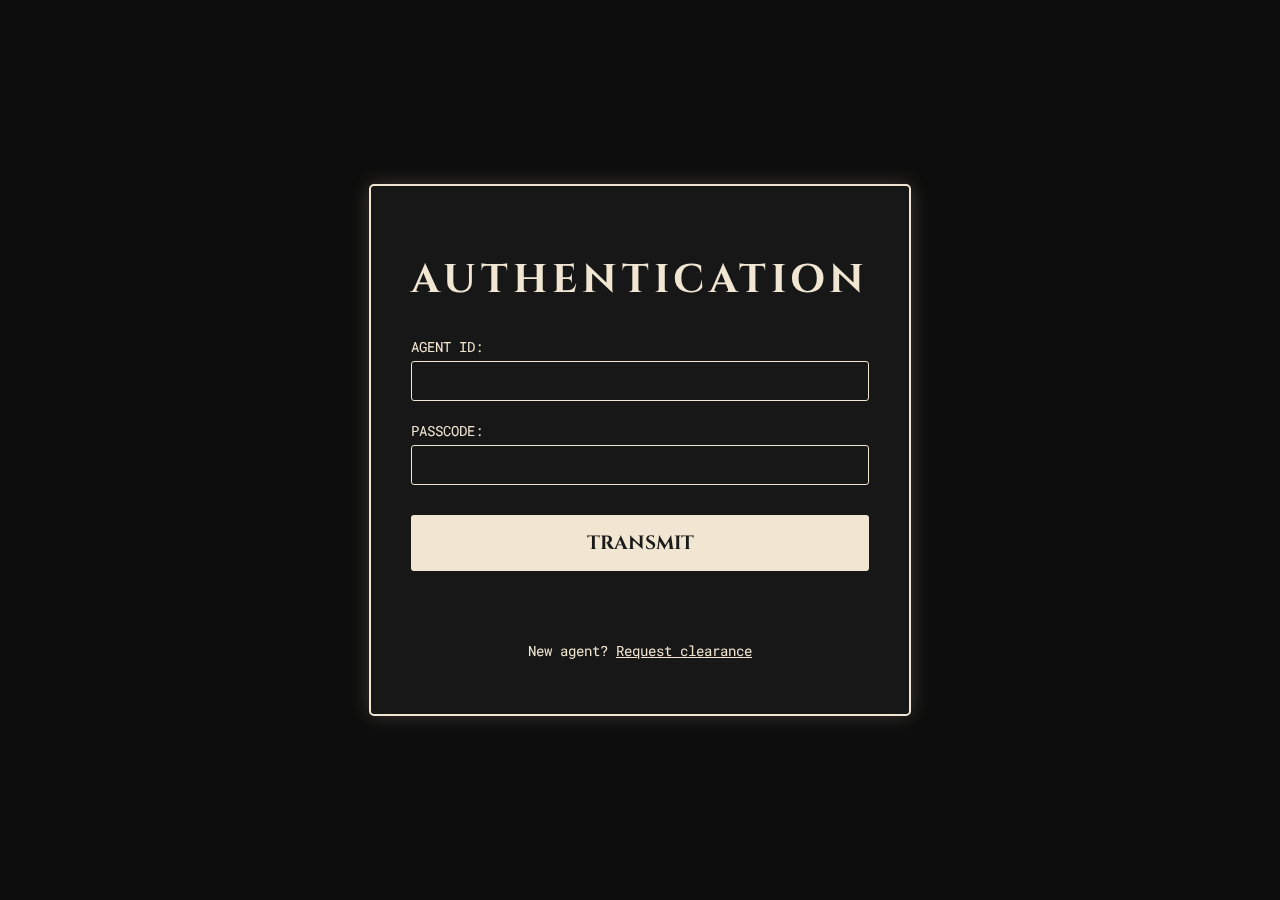
<file: index.html>
<!DOCTYPE html>
<html lang="en">

<head>
    <meta charset="UTF-8">
    <meta name="viewport" content="width=device-width, initial-scale=1.0">
    <title>Vintage Login</title>
    <link rel="stylesheet" href="./css/styles.css">
    <link rel="stylesheet" href="./css/index.css">

    <link href="https://fonts.googleapis.com/css2?family=Cinzel:wght@400;700&family=Roboto+Mono&display=swap"
        rel="stylesheet">
</head>

<body>
    <div class="overlay"></div>
    <div class="login-container">
        <h1 class="title">AUTHENTICATION</h1>
        <form id="login-form">
            <div class="input-group">
                <label for="username">AGENT ID:</label>
                <input type="text" id="username" name="username" required>
            </div>
            <div class="input-group">
                <label for="password">PASSCODE:</label>
                <input type="password" id="password" name="password" required>
            </div>
            <button type="submit" id="login-button">TRANSMIT</button>
        </form>
        <p class="message" id="message"></p>
        <p class="redirect-text">New agent? <a href="signup.html">Request clearance</a></p>
    </div>
    <script src="./js/auth.js"></script>
    <script src="./js/index.js"></script>
</body>

</html>
</file>
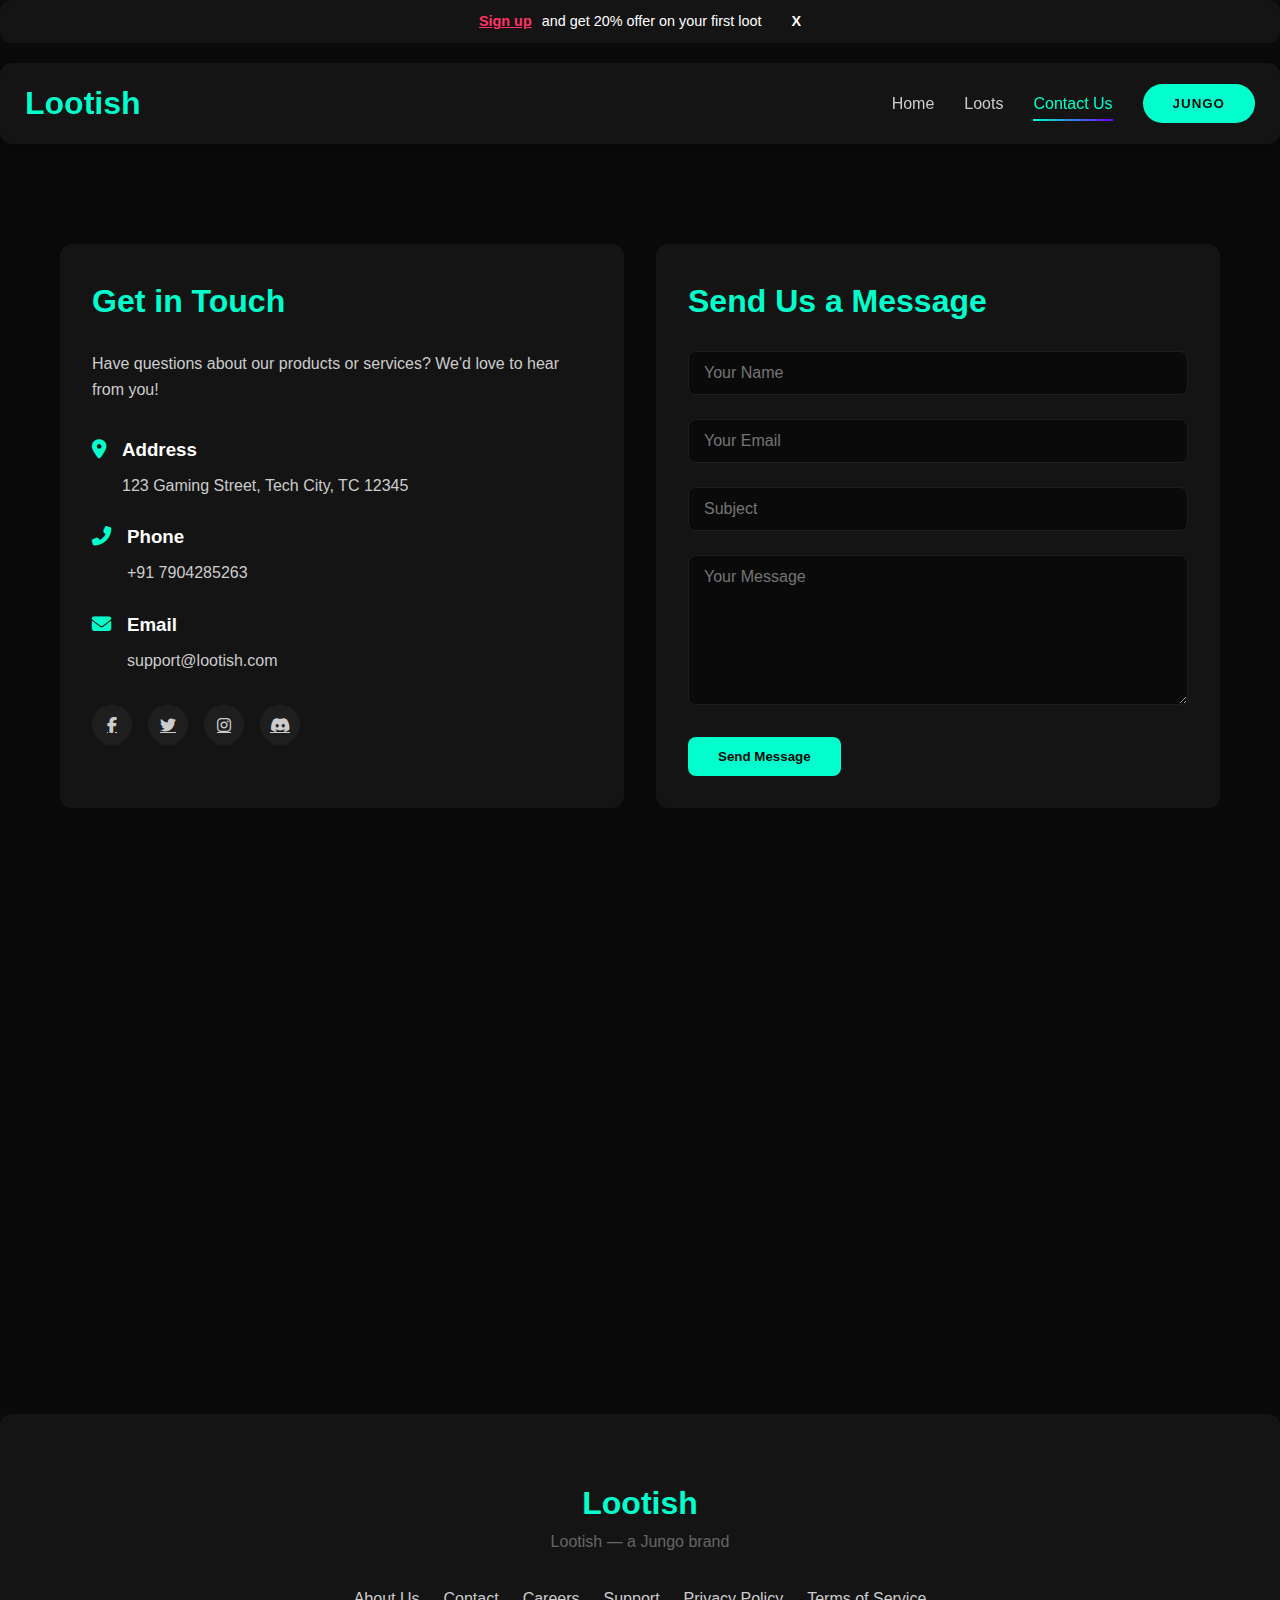
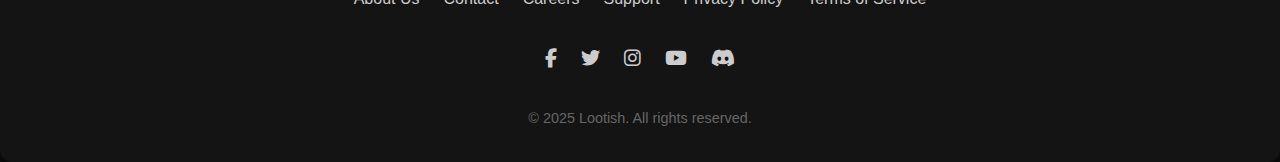
<file: contact.html>
<!DOCTYPE html>
<html lang="en">
<head>
    <meta charset="UTF-8">
    <meta name="viewport" content="width=device-width, initial-scale=1.0">
    <title>Contact Us - Lootish</title>
    <link rel="stylesheet" href="https://cdnjs.cloudflare.com/ajax/libs/font-awesome/6.4.0/css/all.min.css">
    <link rel="stylesheet" href="./css/contact.css">
</head>
<body>
    <!-- Top Banner -->
    <div class="top-banner">
        <div class="container">
            <div class="offer-banner">
                <a href="./index.html">Sign up</a>
                <span>and get 20% offer on your first loot</span>
                <span class="close-banner">X</span>
            </div>
        </div>
    </div>

    <!-- Main Header -->
    <header class="main-header">
        <h1 class="logo">Lootish</h1>
        <nav class="main-nav">
            <a href="./home.html">Home</a>
            <a href="./gear.html">Loots</a>
            <a href="./contact.html" class="active">Contact Us</a>
            <button class="btn jungo-btn" onclick="window.location.href='https://mikelokinz.github.io/Juego/index.html'">Jungo</button>
        </nav>
    </header>

    <!-- Main Content -->
    <main class="contact-main">
        <section class="contact-section">
            <div class="contact-container">
                <div class="contact-info">
                    <h2>Get in Touch</h2>
                    <p>Have questions about our products or services? We'd love to hear from you!</p>
                    
                    <div class="info-item">
                        <i class="fas fa-map-marker-alt"></i>
                        <div>
                            <h3>Address</h3>
                            <p>123 Gaming Street, Tech City, TC 12345</p>
                        </div>
                    </div>
                    
                    <div class="info-item">
                        <i class="fas fa-phone-alt"></i>
                        <div>
                            <h3>Phone</h3>
                            <p>+91 7904285263</p>
                        </div>
                    </div>
                    
                    <div class="info-item">
                        <i class="fas fa-envelope"></i>
                        <div>
                            <h3>Email</h3>
                            <p>support@lootish.com</p>
                        </div>
                    </div>
                    
                    <div class="social-links">
                        <a href="#"><i class="fab fa-facebook-f"></i></a>
                        <a href="#"><i class="fab fa-twitter"></i></a>
                        <a href="https://www.instagram.com/franklin.michaeljohn"><i class="fab fa-instagram"></i></a>
                        <a href="#"><i class="fab fa-discord"></i></a>
                    </div>
                </div>
                
                <div class="contact-form">
                    <h2>Send Us a Message</h2>
                    <form id="contactForm">
                        <div class="form-group">
                            <input type="text" id="name" name="name" placeholder="Your Name" required>
                        </div>
                        <div class="form-group">
                            <input type="email" id="email" name="email" placeholder="Your Email" required>
                        </div>
                        <div class="form-group">
                            <input type="text" id="subject" name="subject" placeholder="Subject" required>
                        </div>
                        <div class="form-group">
                            <textarea id="message" name="message" placeholder="Your Message" rows="5" required></textarea>
                        </div>
                        <button type="submit" class="submit-btn">Send Message</button>
                    </form>
                </div>
            </div>
        </section>
        
        <section class="map-section">
            <iframe src="https://www.google.com/maps/embed?pb=!1m18!1m12!1m3!1d3022.215573813722!2d-73.98784492416466!3d40.74844097138989!2m3!1f0!2f0!3f0!3m2!1i1024!2i768!4f13.1!3m3!1m2!1s0x89c259a9b3117469%3A0xd134e199a405a163!2sEmpire%20State%20Building!5e0!3m2!1sen!2sus!4v1689875206789!5m2!1sen!2sus" 
                    width="100%" height="450" style="border:0;" allowfullscreen="" loading="lazy" referrerpolicy="no-referrer-when-downgrade"></iframe>
        </section>
    </main>

    <!-- Footer -->
    <footer class="main-footer">
        <div class="container">
            <div class="footer-content">
                <h2 class="logo">Lootish</h2>
                <p class="tagline">Lootish — a Jungo brand</p>

                <div class="footer-links">
                    <a href="#">About Us</a>
                    <a href="#">Contact</a>
                    <a href="#">Careers</a>
                    <a href="#">Support</a>
                    <a href="#">Privacy Policy</a>
                    <a href="#">Terms of Service</a>
                </div>

                <div class="social-icons">
                    <a href="#"><i class="fab fa-facebook-f"></i></a>
                    <a href="#"><i class="fab fa-twitter"></i></a>
                    <a href="https://www.instagram.com/franklin.michaeljohn"><i class="fab fa-instagram"></i></a>
                    <a href="#"><i class="fab fa-youtube"></i></a>
                    <a href="#"><i class="fab fa-discord"></i></a>
                </div>

                <p class="copyright">© 2025 Lootish. All rights reserved.</p>
            </div>
        </div>
    </footer>

    <script src="./js/contact.js"></script>
</body>
</html>
</file>
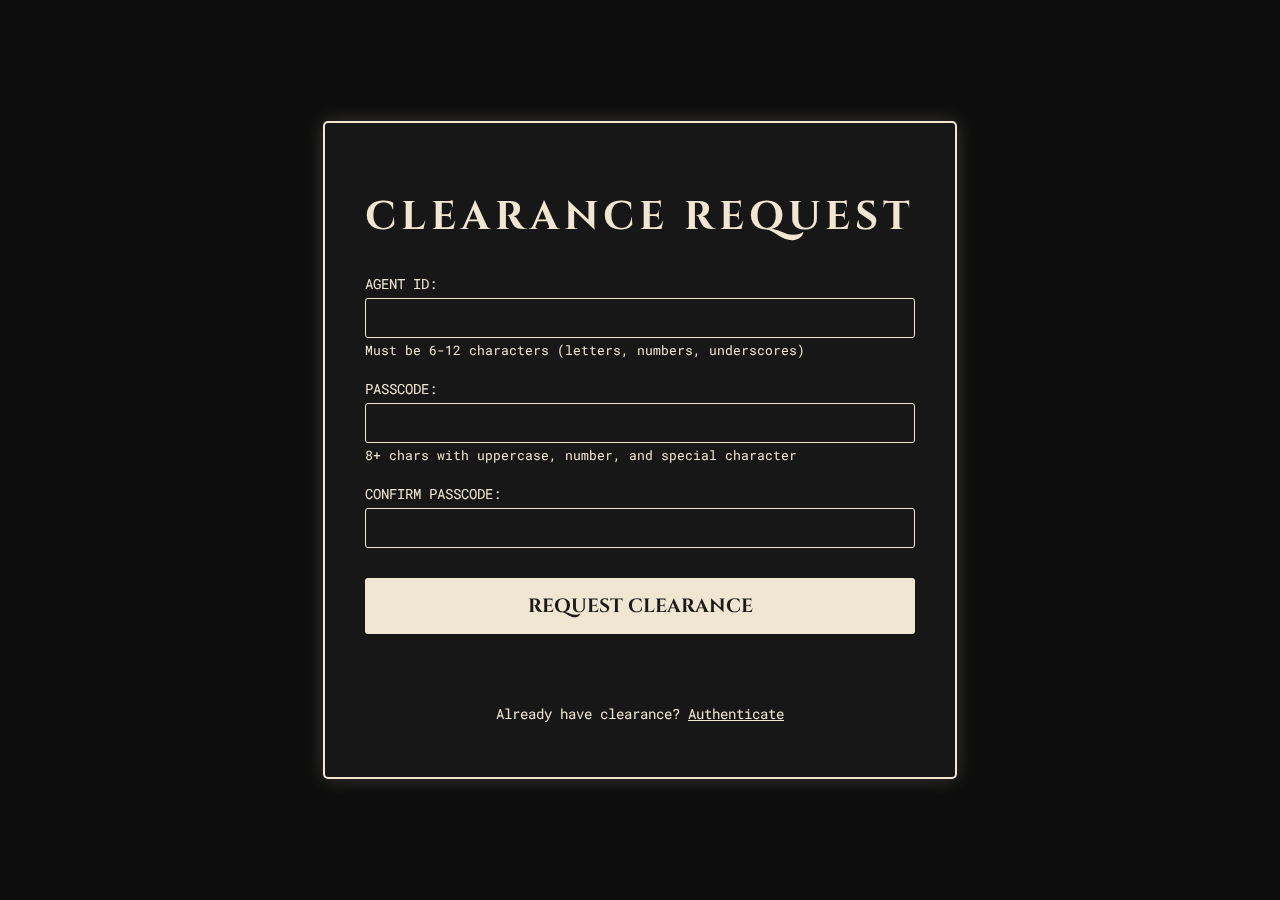
<file: signup.html>
<!DOCTYPE html>
<html lang="en">
<head>
    <meta charset="UTF-8">
    <meta name="viewport" content="width=device-width, initial-scale=1.0">
    <title>Agent Registration</title>
    <link rel="stylesheet" href="./css/styles.css">
    <link rel="stylesheet" href="./css/signup.css">
    <link href="https://fonts.googleapis.com/css2?family=Cinzel:wght@400;700&family=Roboto+Mono&display=swap" rel="stylesheet">
</head>
<body>
    <div class="overlay"></div>
    <div class="login-container">
        <h1 class="title">CLEARANCE REQUEST</h1>
        <form id="signup-form">
            <div class="input-group">
                <label for="new-username">AGENT ID:</label>
                <input type="text" id="new-username" name="new-username" required>
                <small>Must be 6-12 characters (letters, numbers, underscores)</small>
            </div>
            <div class="input-group">
                <label for="new-password">PASSCODE:</label>
                <input type="password" id="new-password" name="new-password" required>
                <small>8+ chars with uppercase, number, and special character</small>
            </div>
            <div class="input-group">
                <label for="confirm-password">CONFIRM PASSCODE:</label>
                <input type="password" id="confirm-password" name="confirm-password" required>
            </div>
            <button type="submit" id="signup-button">REQUEST CLEARANCE</button>
        </form>
        <p class="message" id="message"></p>
        <p class="redirect-text">Already have clearance? <a href="index.html">Authenticate</a></p>
    </div>
    <script src="./js/auth.js"></script>
    <script src="./js/signup.js"></script>
</body>
</html>
</file>
<file: css/styles.css>
/* Base Styles */
body {
    margin: 0;
    padding: 0;
    font-family: 'Roboto Mono', monospace;
    background-color: #1a1a1a;
    color: #f0e6d2;
    display: flex;
    justify-content: center;
    align-items: center;
    min-height: 100vh;
    overflow: hidden;
}

.overlay {
    position: fixed;
    top: 0;
    left: 0;
    width: 100%;
    height: 100%;
    background-color: #000;
    opacity: 0.5;
    z-index: -1;
    animation: film-grain 0.3s steps(1) infinite;
}

@keyframes film-grain {
    0%, 100% {
        background-image: linear-gradient(transparent, rgba(0,0,0,0.1));
    }
    50% {
        background-image: linear-gradient(rgba(0,0,0,0.1), transparent);
    }
}

/* Typography */
.title {
    font-family: 'Cinzel', serif;
    font-size: 2.5em;
    margin-bottom: 30px;
    letter-spacing: 5px;
    animation: flicker 3s infinite alternate;
}

@keyframes flicker {
    0%, 18%, 22%, 25%, 53%, 57%, 100% {
        text-shadow:
            0 0 4px #fff,
            0 0 11px #fff,
            0 0 19px #fff,
            0 0 40px #f0e6d2,
            0 0 80px #f0e6d2,
            0 0 90px #f0e6d2,
            0 0 100px #f0e6d2,
            0 0 150px #f0e6d2;
    }
    20%, 24%, 55% {
        text-shadow: none;
    }
}

/* Form Elements */
.input-group {
    margin-bottom: 20px;
    text-align: left;
}

label {
    display: block;
    margin-bottom: 5px;
    font-size: 0.9em;
    text-transform: uppercase;
}

input {
    width: 100%;
    padding: 10px;
    background-color: transparent;
    border: 1px solid #f0e6d2;
    border-radius: 3px;
    color: #f0e6d2;
    font-family: 'Roboto Mono', monospace;
    transition: all 0.3s ease;
    box-sizing: border-box;
}

input:focus {
    outline: none;
    border-color: #fff;
    box-shadow: 0 0 10px rgba(240, 230, 210, 0.5);
}

button {
    width: 100%;
    padding: 15px;
    background-color: #f0e6d2;
    color: #1a1a1a;
    border: none;
    border-radius: 3px;
    font-family: 'Cinzel', serif;
    font-size: 1.2em;
    font-weight: 700;
    text-transform: uppercase;
    cursor: pointer;
    transition: all 0.3s ease;
    margin-top: 10px;
}

button:hover {
    background-color: #fff;
    box-shadow: 0 0 15px rgba(255, 255, 255, 0.5);
}

/* Messages */
.message {
    margin-top: 20px;
    height: 20px;
    font-size: 0.9em;
}

.message.success {
    color: #4caf50;
}

.message.error {
    color: #f44336;
}

.redirect-text {
    margin-top: 30px;
    font-size: 0.9em;
}

.redirect-text a {
    color: #f0e6d2;
    text-decoration: underline;
}

/* Animations */
@keyframes fade-in {
    from {
        opacity: 0;
        transform: translateY(20px);
    }
    to {
        opacity: 1;
        transform: translateY(0);
    }
}
</file>
<file: css/index.css>
/* Login Container */
.login-container {
    background-color: rgba(26, 26, 26, 0.8);
    padding: 40px;
    border: 2px solid #f0e6d2;
    border-radius: 5px;
    box-shadow: 0 0 20px rgba(240, 230, 210, 0.2);
    text-align: center;
    animation: fade-in 1.5s ease-out;
    position: relative;
    z-index: 1;
    width: 100%;
    width: fit-content;
    margin: 20px;
}
</file>
<file: css/contact.css>
:root {
    --primary: #00ffcc;
    --primary-dark: #00cca4;
    --primary-light: #66ffdd;
    --primary-transparent: rgba(0, 255, 204, 0.1);
    --secondary: #6e00ff;
    --secondary-dark: #4d00b3;
    --dark: #0a0a0a;
    --dark-light: #141414;
    --dark-lighter: #1e1e1e;
    --light: #ffffff;
    --light-gray: #f0f0f0;
    --gray: #cccccc;
    --gray-dark: #666666;
    --accent-red: #ff3366;
    --accent-blue: #0099ff;
    --accent-purple: #9933ff;
    --accent-yellow: #b700ff;
    --success: #00cc66;
    --warning: #ffcc00;
    --error: #ff3333;
    --border-radius: 12px;
    --border-radius-sm: 8px;
    --border-radius-lg: 16px;
    --shadow-sm: 0 2px 8px rgba(0, 0, 0, 0.1);
    --shadow-md: 0 4px 12px rgba(0, 0, 0, 0.15);
    --shadow-lg: 0 8px 24px rgba(0, 0, 0, 0.2);
    --shadow-primary: 0 0 20px rgba(0, 255, 204, 0.4);
}

* {
    margin: 0;
    padding: 0;
    box-sizing: border-box;
}

html {
    scroll-behavior: smooth;
    font-size: 16px;
}

body {
    font-family: 'Inter', sans-serif;
    color: var(--light);
    background-color: var(--dark);
    line-height: 1.6;
}

.container {
    width: 100%;
    max-width: 1200px;
    margin: 0 auto;
    padding: 0 20px;
}

/* Header Styles */
.top-banner {
    background-color: var(--dark-light);
    padding: 10px 0;
    text-align: center;
    border-radius: var(--border-radius);
    margin-bottom: 10px;
}

.offer-banner {
    display: flex;
    justify-content: center;
    align-items: center;
    gap: 10px;
    color: var(--light);
    font-size: 0.9rem;
}

.offer-banner a {
    color: var(--accent-red);
    font-weight: 700;
}

.close-banner {
    margin-left: 20px;
    cursor: pointer;
    font-weight: 700;
}

.main-header {
    display: flex;
    justify-content: space-between;
    align-items: center;
    width: 100%;
    padding: 15px 25px;
    position: sticky;
    background-color: var(--dark-light);
    border-radius: var(--border-radius);
    margin: 20px 0;
    top: 0;
    z-index: 100;
    box-shadow: 0 2px 10px rgba(0, 0, 0, 0.3);
}

.logo {
    font-size: 2rem;
    color: var(--primary);
    font-weight: 700;
    margin-bottom: 0;
}

.main-nav {
    display: flex;
    gap: 30px;
    align-items: center;
}

.main-nav a {
    color: var(--gray);
    font-weight: 500;
    transition: color 0.3s ease;
    position: relative;
    text-decoration: none;
}

.main-nav a.active {
    color: var(--primary);
}

.main-nav a:hover {
    color: var(--primary);
}

.main-nav a::after {
    content: '';
    position: absolute;
    bottom: -5px;
    left: 0;
    width: 0;
    height: 2px;
    background: linear-gradient(90deg, var(--primary), var(--secondary));
    transition: width 0.3s ease;
}

.main-nav a:hover::after,
.main-nav a.active::after {
    width: 100%;
}

.jungo-btn {
    background-color: var(--primary);
    border-radius: 50px;
    padding: 12px 30px;
    font-weight: 700;
    letter-spacing: 1px;
    text-transform: uppercase;
    transition: all 0.3s ease;
    border: none;
    color: var(--dark);
}

.jungo-btn:hover {
    transform: translateY(-3px) scale(1.05);
    box-shadow: 0 10px 20px rgba(0, 255, 204, 0.4);
    transition: all 0.3s ease;
}

/* Contact Main Content */
.contact-main {
    padding: 2rem 0;
    background-color: var(--dark);
    border-radius: var(--border-radius);
}

.contact-section {
    padding: 3rem 0;
}

.contact-container {
    display: flex;
    gap: 2rem;
    max-width: 1200px;
    margin: 0 auto;
    padding: 0 20px;
}

.contact-info, .contact-form {
    flex: 1;
    background-color: var(--dark-light);
    padding: 2rem;
    border-radius: var(--border-radius);
    box-shadow: var(--shadow-sm);
}

.contact-info h2, .contact-form h2 {
    font-size: 2rem;
    margin-bottom: 1.5rem;
    color: var(--primary);
}

.contact-info p {
    margin-bottom: 2rem;
    color: var(--gray);
}

.info-item {
    display: flex;
    align-items: flex-start;
    gap: 1rem;
    margin-bottom: 1.5rem;
}

.info-item i {
    font-size: 1.2rem;
    color: var(--primary);
    margin-top: 5px;
}

.info-item h3 {
    color: var(--light);
    margin-bottom: 0.5rem;
}

.info-item p {
    color: var(--gray);
    margin: 0;
}

.social-links {
    display: flex;
    gap: 1rem;
    margin-top: 2rem;
}

.social-links a {
    display: flex;
    align-items: center;
    justify-content: center;
    width: 40px;
    height: 40px;
    background-color: var(--dark-lighter);
    border-radius: 50%;
    color: var(--gray);
    transition: all 0.3s ease;
}

.social-links a:hover {
    color: var(--primary);
    transform: translateY(-3px);
}

.contact-form {
    display: flex;
    flex-direction: column;
}

.form-group {
    margin-bottom: 1.5rem;
}

.form-group input,
.form-group textarea {
    width: 100%;
    padding: 12px 15px;
    border: 1px solid var(--dark-lighter);
    border-radius: var(--border-radius-sm);
    background-color: var(--dark);
    color: var(--light);
    font-family: inherit;
    font-size: 1rem;
    transition: border-color 0.3s ease;
}

.form-group input:focus,
.form-group textarea:focus {
    outline: none;
    border-color: var(--primary);
}

.form-group textarea {
    resize: vertical;
    min-height: 150px;
}

.submit-btn {
    background-color: var(--primary);
    color: var(--dark);
    border: none;
    padding: 12px 30px;
    border-radius: var(--border-radius-sm);
    font-weight: 600;
    cursor: pointer;
    transition: all 0.3s ease;
    align-self: flex-start;
}

.submit-btn:hover {
    background-color: var(--primary-dark);
    transform: translateY(-2px);
}

.map-section {
    margin-top: 3rem;
    width: 100%;
}

/* Footer */
.main-footer {
    background-color: var(--dark-light);
    padding: 4rem 0 2rem;
    color: var(--gray);
    border-radius: var(--border-radius);
    margin-top: 20px;
}

.footer-content {
    display: flex;
    flex-direction: column;
    align-items: center;
    text-align: center;
}

.tagline {
    font-size: 1rem;
    margin-bottom: 2rem;
    color: var(--gray-dark);
}

.footer-links {
    display: flex;
    flex-wrap: wrap;
    justify-content: center;
    gap: 1.5rem;
    margin-bottom: 2rem;
}

.footer-links a {
    color: var(--gray);
    transition: color 0.3s ease;
    text-decoration: none;
}

.footer-links a:hover {
    color: var(--primary);
}

.social-icons {
    display: flex;
    gap: 1.5rem;
    margin-bottom: 2rem;
}

.social-icons a {
    color: var(--gray);
    font-size: 1.2rem;
    transition: color 0.3s ease;
}

.social-icons a:hover {
    color: var(--primary);
}

.copyright {
    font-size: 0.9rem;
    color: var(--gray-dark);
}

/* Responsive Styles */
@media (max-width: 992px) {
    .contact-container {
        flex-direction: column;
    }
    
    .contact-info, .contact-form {
        width: 100%;
    }
}

@media (max-width: 768px) {
    .main-header {
        flex-direction: column;
        gap: 20px;
        padding: 15px;
    }

    .main-nav {
        flex-wrap: wrap;
        justify-content: center;
        gap: 15px;
    }
}

@media (max-width: 576px) {
    .offer-banner {
        flex-direction: column;
        gap: 5px;
    }

    .close-banner {
        margin-left: 0;
        margin-top: 5px;
    }

    .logo {
        font-size: 1.8rem;
    }
    
    .contact-info h2, 
    .contact-form h2 {
        font-size: 1.8rem;
    }
    
    .footer-links {
        flex-direction: column;
        gap: 1rem;
    }
}
</file>
<file: css/signup.css>
/* Signup Container */
.login-container {
    background-color: rgba(26, 26, 26, 0.8);
    padding: 40px;
    border: 2px solid #f0e6d2;
    border-radius: 5px;
    box-shadow: 0 0 20px rgba(240, 230, 210, 0.2);
    text-align: center;
    animation: fade-in 1.5s ease-out;
    position: relative;
    z-index: 1;
    width: 550px;
    margin: 10px;
}



.hint {
    display: block;
    font-size: 0.7em;
    margin-top: 5px;
    color: #aaa;
    text-align: left;
}

/* ==================== MEDIA QUERIES FOR .login-container & .hint ==================== */

/* Extra Large Screens (1440px and above) */


/* Large Screens (1024px - 1439px) */
@media (min-width: 1024px) and (max-width: 1439px) {
    .login-container {
        width: 550px;
        padding: 40px;
    }

    .hint {
        font-size: 0.7em;
    }
}

/* Tablets (768px - 1023px) */
@media (min-width: 768px) and (max-width: 1023px) {
    .login-container {
        width: 90%;
        max-width: 450px;
        padding: 35px;
    }

    .hint {
        font-size: 0.7em;
    }
}

/* Small Tablets & Large Phones (480px - 767px) */
@media (min-width: 480px) and (max-width: 767px) {
    .login-container {
        width: 90%;
        max-width: 400px;
        padding: 10px;
    }

    .hint {
        font-size: 0.65em;
    }
}

/* Mobile Phones (Below 480px) */
@media (max-width: 479px) {
    .login-container {
        width: 90%;
        padding: 10px;
        border-width: 1px;
        margin: 5px;
    }

    .hint {
        font-size: 0.6em;
        text-align: center;
    }
}
</file>
